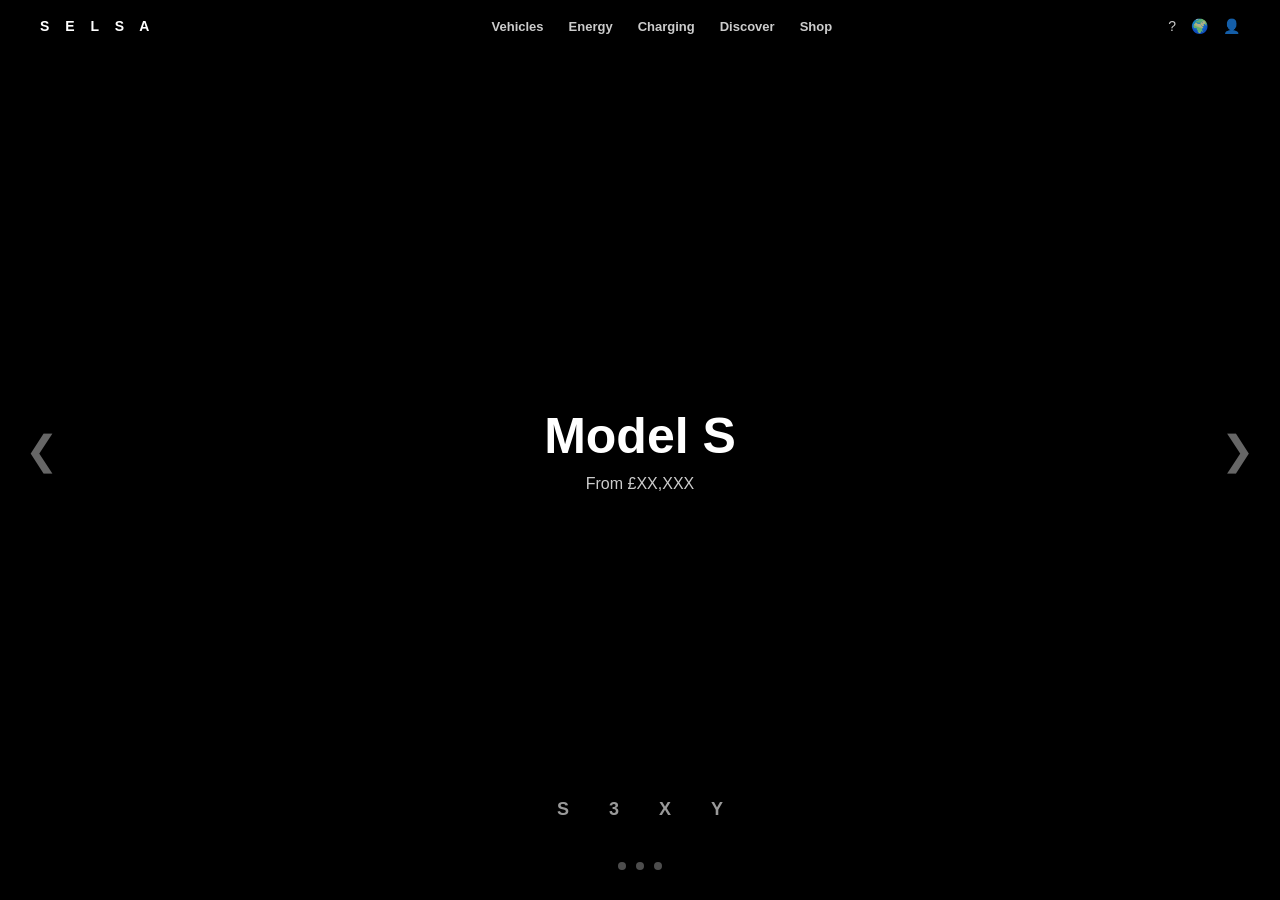
<file: index.html>
<!DOCTYPE html>
<html lang="en">
<head>
<meta charset="UTF-8">
<meta name="viewport" content="width=device-width, initial-scale=1.0">
<title>SELSA Clone</title>

<style>
* {
  margin: 0;
  padding: 0;
  box-sizing: border-box;
  font-family: Arial, sans-serif;
}

body {
  background: black;
  color: white;
}

/* ================= NAVBAR ================= */
nav {
  position: fixed;
  top: 0;
  width: 100%;
  display: flex;
  justify-content: space-between;
  align-items: center;
  padding: 18px 40px;
  z-index: 1000;
}

/* LEFT LOGO */
.logo {
  font-weight: bold;
  letter-spacing: 6px;
  font-size: 14px;
}

/* CENTER MENU */
.menu {
  display: flex;
  gap: 25px;
  font-weight: 600;
  font-size: 13px;
}

.menu a {
  text-decoration: none;
  color: white;
  opacity: 0.8;
  transition: 0.3s;
}

.menu a:hover {
  opacity: 1;
}

/* RIGHT ICONS */
.icons {
  display: flex;
  gap: 15px;
  font-size: 14px;
  opacity: 0.8;
}

/* ================= HERO ================= */
.hero {
  height: 100vh;
  background: url("https://tesla-cdn.thron.com/delivery/public/image/tesla/Model-S-Hero") center/cover no-repeat;
  display: flex;
  flex-direction: column;
  justify-content: center;
  align-items: center;
  text-align: center;
  position: relative;
}

/* MODEL TEXT */
.hero h1 {
  font-size: 50px;
  font-weight: bold;
}

.hero p {
  margin-top: 10px;
  opacity: 0.8;
}

/* ================= ARROWS ================= */
.arrow {
  position: absolute;
  top: 50%;
  transform: translateY(-50%);
  font-size: 40px;
  opacity: 0.4;
  cursor: pointer;
  transition: 0.3s;
}

.arrow:hover {
  opacity: 1;
  transform: translateY(-50%) scale(1.2);
}

.left {
  left: 25px;
}

.right {
  right: 25px;
}

/* ================= DOTS ================= */
.dots {
  position: absolute;
  bottom: 30px;
  display: flex;
  gap: 10px;
}

.dots span {
  width: 8px;
  height: 8px;
  border-radius: 50%;
  background: white;
  opacity: 0.3;
  transition: 0.3s;
  cursor: pointer;
}

.dots span:hover {
  opacity: 1;
  transform: scale(1.5);
}

/* ================= MODELS ================= */
.models {
  position: absolute;
  bottom: 80px;
  display: flex;
  gap: 40px;
  font-size: 18px;
  font-weight: bold;
}

.models div {
  opacity: 0.6;
  transition: 0.3s;
  cursor: pointer;
}

.models div:hover {
  opacity: 1;
  transform: scale(1.1);
}

</style>
</head>

<body>

<!-- ================= NAVBAR ================= -->
<nav>
  <div class="logo">S E L S A</div>

  <div class="menu">
    <a href="#">Vehicles</a>
    <a href="#">Energy</a>
    <a href="#">Charging</a>
    <a href="#">Discover</a>
    <a href="#">Shop</a>
  </div>

  <div class="icons">
    <span>?</span>
    <span>🌍</span>
    <span>👤</span>
  </div>
</nav>

<!-- ================= HERO ================= -->
<section class="hero">

  <div class="arrow left">&#10094;</div>
  <div class="arrow right">&#10095;</div>

  <h1>Model S</h1>
  <p>From £XX,XXX</p>

  <!-- MODELS -->
  <div class="models">
    <div>S</div>
    <div>3</div>
    <div>X</div>
    <div>Y</div>
  </div>

  <!-- DOTS -->
  <div class="dots">
    <span></span>
    <span></span>
    <span></span>
  </div>

</section>

</body>
</html>
</file>
